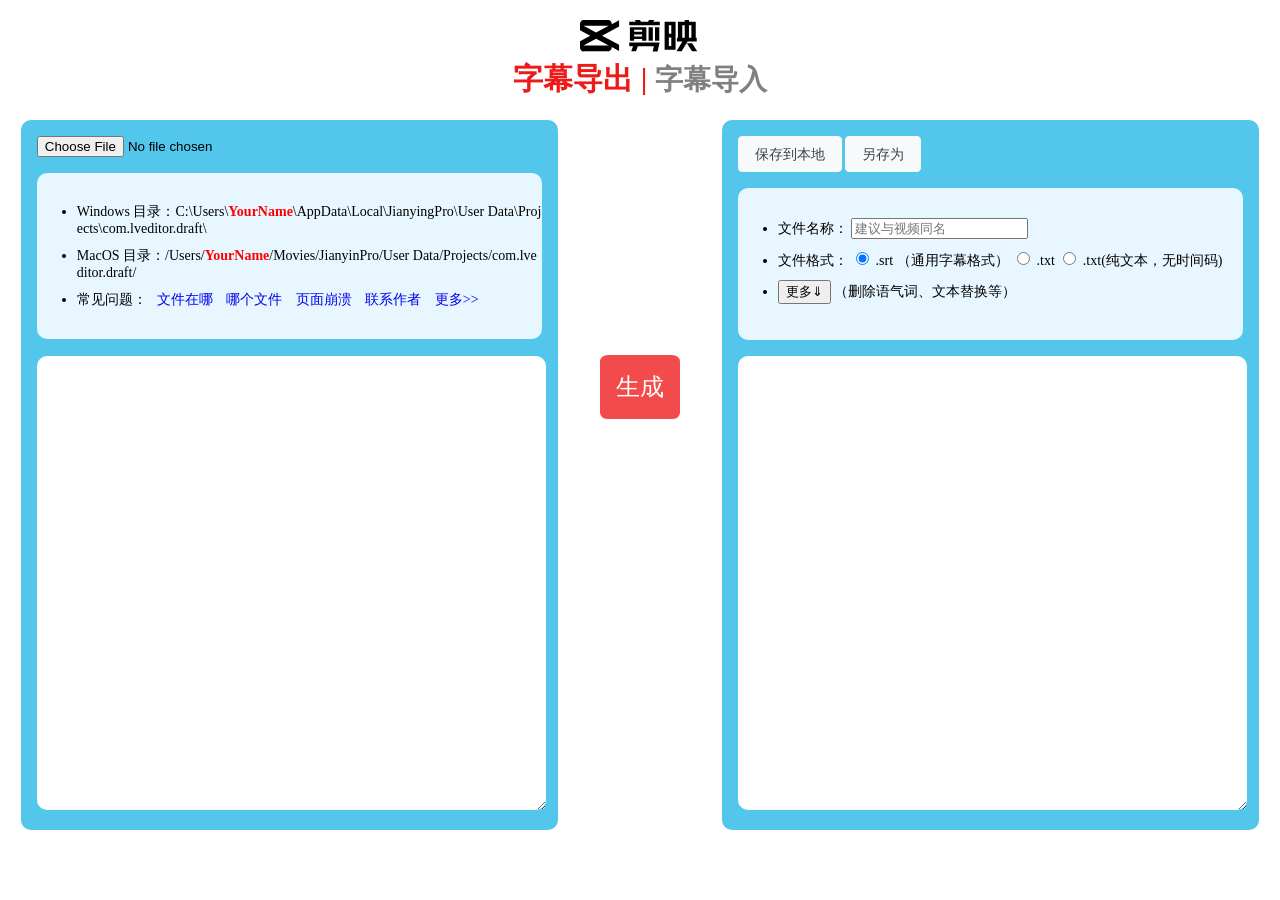
<file: index.html>
<!DOCTYPE html>
<html lang="zh">
    <head>
        <meta charset="UTF-8">
        <meta http-equiv="X-UA-Compatible" content="IE=edge">
        <meta name="viewport" content="width=device-width,initial-scale=1">
        <title>剪映字幕在线工具 ｜支持剪映字幕文件导入/导出 by 码中人</title>
        <meta name="description" content="剪映的有一个非常好用的功能，就是语音转文字功能，用来给视频配字幕简直不要太舒服，不过，有时候我们需要把字幕导入到pr或者ae里进行二次编辑，所以需要一个把字幕文件导出的工具。同时，该工具也支持将字幕导入到剪映之中">
        <meta name="keywords" content="剪映, 字幕导出, 剪映Pro,字幕工具,支持剪映字幕文件导入/导出">
        <meta name="author" content="码中人">
        <link rel="shortcut icon" href="favicon.ico">
        <link rel="stylesheet" href="index0326.css">
        <script src="index0326.js" defer="defer"></script>
    </head>
    <body>
        <h1 title="剪映字幕在线工具"><img src="jylogo.svg" alt="剪映字幕在线工具"><br>
            字幕导出 |
            <a href="srt2jy.html">字幕导入</a>
        </h1>
        <div id="steps">
            <div id="step1">
                <div class="control">
                    <input type="file" size="60" placeholder="" id="selectFile">
                    <blockquote>
                        <ul>
                            <li>
                                Windows 目录：C:\Users\<i>YourName</i>\AppData\Local\JianyingPro\User Data\Projects\com.lveditor.draft\</li>
                            <li>
                                MacOS 目录：/Users/<i>YourName</i>/Movies/JianyinPro/User Data/Projects/com.lveditor.draft/
                            </li>
                            <li>
                                常见问题：<a href="issues.html#where" target="_blank">文件在哪</a>
                                <a href="issues.html#which" target="_blank">哪个文件</a>
                                <a href="issues.html#out-of-memory" target="_blank">页面崩溃</a>
                                <a href="issues.html#nothing" target="_blank">联系作者</a>
                                <a href="issues.html" target="_blank">更多>>
                                </a>
                            </li>
                        </ul>
                    </blockquote>
                </div>
                <textarea id="txt"></textarea>
            </div>
            <div id="step2">
                <button id="make-btn">生成</button>
            </div>
            <div id="step3">
                <div class="control">
                    <button id="save-btn" class="button-16">保存到本地</button>
                    <button id="saveAsFilePicker" class="button-16">另存为</button>
                    <div class="fields">
                        <ul>
                            <li>
                                <label for="">文件名称：</label>
                                <input type="text" id="filename" placeholder="建议与视频同名">
                            </li>
                            <li>
                                <label for="">文件格式：</label>
                                <input type="radio" id="filetype_srt" name="filetype" value="application/octet-stream" checked="checked">
                                <label for="filetype_srt">.srt （通用字幕格式）</label>
                                <input type="radio" id="filetype_txt" name="filetype" value="text/plain;charset=utf-8">
                                <label for="filetype_txt">.txt
                                </label>
                                <input type="radio" id="filetype_txt2" name="filetype" value="text/plain;charset=utf-8">
                                <label for="filetype_txt2">.txt(纯文本，无时间码)
                                </label>
                            </li>
                            <li id="options">
                                <button id="optsBtn">更多⇓
                                </button>
                                <label for="optsBtn">（删除语气词、文本替换等）</label>
                                <div id="options-box">
                                    <div id="filters"></div>
                                    <div id="replacement">
                                        <label for="">文本替换：</label>
                                        <input type="text" id="old_text" class="rinput">替换为：<input type="text" id="new_text" class="rinput">
                                        <button id="replaceBtn">应用</button>
                                    </div>
                                </div>
                            </li>
                        </ul>
                    </div>
                </div>
                <textarea id="srt"></textarea>
            </div>
        </div>
    </body>
</html>
</file>
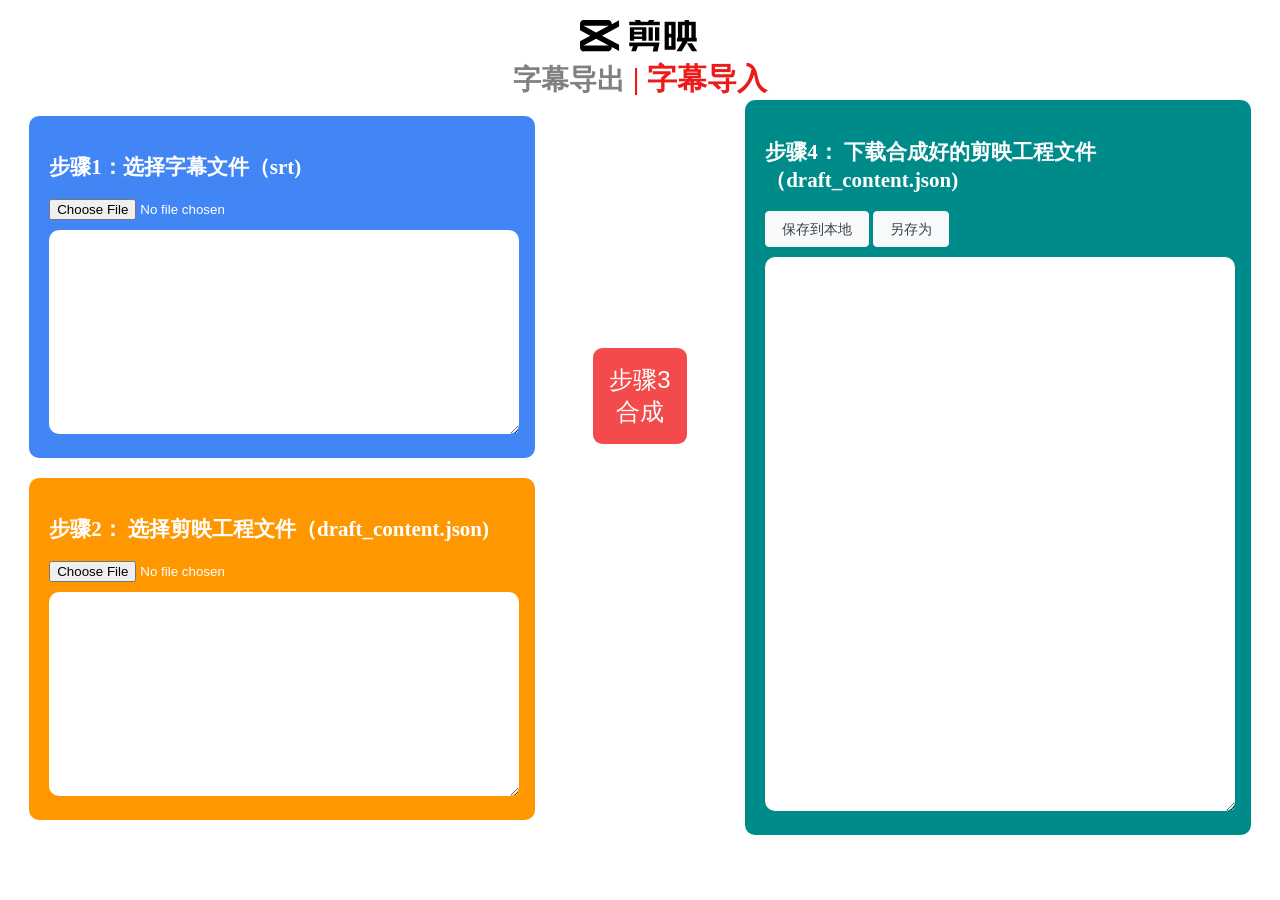
<file: srt2jy.html>
<!DOCTYPE html>
<html lang="zh">
    <head>
        <meta charset="UTF-8">
        <meta http-equiv="X-UA-Compatible" content="IE=edge">
        <meta name="viewport" content="width=device-width,initial-scale=1">
        <title>剪映字幕在线工具 ｜支持剪映字幕文件导入/导出 by 码中人</title>
        <meta name="description" content="剪映的有一个非常好用的功能，就是语音转文字功能，用来给视频配字幕简直不要太舒服，不过，有时候我们需要把字幕导入到pr或者ae里进行二次编辑，所以需要一个把字幕文件导出的工具。同时，该工具也支持将字幕导入到剪映之中">
        <meta name="keywords" content="剪映, 字幕导出, 剪映Pro,字幕工具,支持剪映字幕文件导入/导出">
        <meta name="author" content="码中人">
        <link rel="stylesheet" href="srt2jy0326.css">
        <link rel="shortcut icon" href="favicon.ico">
        <script src="srt2jy0326.js" defer="defer"></script>
    </head>
    <body>
        <h1 title="剪映字幕在线工具"><img src="jylogo.svg" alt="剪映字幕在线工具"><br>
            <a href="index.html">字幕导出</a>
            | 字幕导入
        </h1>
        <div id="steps">
            <div class="left">
                <div id="step1">
                    <div class="control">
                        <h2 class="step-title">
                            步骤1：<label for="select-srt-file">选择字幕文件（srt)</label>
                        </h2>
                        <input type="file" size="60" placeholder="" id="select-srt-file">
                    </div>
                    <textarea id="srt"></textarea>
                </div>
                <div id="step2">
                    <div class="control">
                        <h2 class="step-title">
                            步骤2：
                            <label for="select-jy-file">选择剪映工程文件<span class="win">（draft_content.json)</span><span class="mac">（mac为draft_info.json)</span></label>
                        </h2>
                        <input type="file" size="60" placeholder="" id="select-jy-file">
                    </div>
                    <textarea id="jy-file"></textarea>
                </div>
            </div>
            <div class="center">
                <div id="step3">
                    <button id="make-btn">步骤3<br/>合成</button>
                </div>
            </div>
            <div class="right">
                <div id="step4">
                    <div class="control">
                        <h2 class="step-title">
                            步骤4：
                            <label for="">下载合成好的剪映工程文件
                                <span class="win">（draft_content.json)</span><span class="mac">（mac为draft_info.json)</span></label>
                        </h2>
                        <button id="save-btn" class="button-16">保存到本地</button>
                        <button id="saveAsFilePicker" class="button-16">另存为</button>
                    </div>
                    <textarea id="new-jy-file"></textarea>
                </div>
            </div>
        </div>
    </body>
</html>
</file>
<file: index0326.css>
:root{--mainColor:#ff9800}body{background-attachment:scroll;background-image:url(https://www.mzh.ren/wp-content/uploads/2018/05/bg2.jpg);background-position:0 0;background-repeat:repeat;background-size:auto}h1{color:#ee1919;font-size:30px;text-align:center}h1 a{color:gray;font-size:28px;text-decoration:none}h1 img{width:120px}.ads{display:none;font-size:16px;line-height:32px;margin:10px auto 30px;text-align:center}.ads a{background:linear-gradient(to bottom,var(--mainColor) 0,var(--mainColor) 100%);background-size:3px 3px;color:#202124;color:#000;margin-right:10px}.ads a,.ads a:hover{background-position:0 100%;background-repeat:repeat-x;text-decoration:none}.ads a:hover{background-image:url("data:image/svg+xml;charset=utf8,%3Csvg id=%27squiggle-link%27 xmlns=%27http://www.w3.org/2000/svg%27 xmlns:xlink=%27http://www.w3.org/1999/xlink%27 xmlns:ev=%27http://www.w3.org/2001/xml-events%27 viewBox=%270 0 20 4%27%3E%3Cstyle type=%27text/css%27%3E.squiggle{animation:shift .3s linear infinite;}@keyframes shift {from {transform:translateX%280%29;}to {transform:translateX%28-20px%29;}}%3C/style%3E%3Cpath fill=%27none%27 stroke=%27%23ff9800%27 stroke-width=%272%27 class=%27squiggle%27 d=%27M0,3.5 c 5,0,5,-3,10,-3 s 5,3,10,3 c 5,0,5,-3,10,-3 s 5,3,10,3%27/%3E%3C/svg%3E");background-size:auto 6px}.ads .hl{background-color:#ffa8a8;background-color:#f34b4b;border-radius:3px;color:#fff;font-size:14px;margin-right:5px;padding:3px 10px}.ads .wavy{text-decoration:#f34b4b wavy underline}#steps{align-items:center;display:flex;justify-content:space-around}.control{font-size:14px;margin-bottom:10px;min-height:210px}#step1,#step3{background-color:#add8e6;background-color:#53a2e3;background-color:#52c7eb;border-radius:10px;padding:1rem;width:40%}#step2{height:240px;margin:1rem;text-align:center}@media (max-width:768px){#steps{flex-direction:column}#step1,#step3{width:90%}#step2{height:auto}}#make-btn{background-color:#f34b4b;border:0;border-radius:10%;color:#fff;font-size:1.5rem;margin-bottom:1rem;padding:1rem}#zsm{position:relative}#zsm img{display:none;left:-140px;position:absolute;top:30px}.fields,blockquote{background-color:#e8f7ff;border-radius:10px;margin:1rem 0 0;padding:1rem 0}.fields{min-height:120px}li{margin-bottom:10px;word-break:break-all}li i{color:red;font-style:normal;font-weight:700}li a{margin-left:10px;text-decoration:none}#srt,#txt{border:0;border-radius:10px;height:50vh;outline:none;width:100%}#saveAsFilePicker{display:none}.button-16{background-color:#f8f9fa;border:1px solid #f8f9fa;border-radius:4px;color:#3c4043;cursor:pointer;font-family:arial,sans-serif;font-size:14px;height:36px;line-height:27px;min-width:54px;padding:0 16px;text-align:center;touch-action:manipulation;user-select:none;-webkit-user-select:none;white-space:pre}.button-16:hover{border-color:#dadce0;box-shadow:0 1px 1px rgba(0,0,0,.1);color:#202124}.button-16:focus{border-color:#4285f4;outline:none}#options-box{display:none}#filters{line-height:24px;margin:10px}#filters span{cursor:pointer;padding:2px 5px}#filters span:hover{background-color:#48d1cc;border-radius:3px}#replacement{margin:10px}.rinput{margin:5px;width:60px}
</file>
<file: srt2jy0326.css>
:root{--mainColor:#ff9800}body{background-attachment:scroll;background-image:url(https://www.mzh.ren/wp-content/uploads/2018/05/bg2.jpg);background-position:0 0;background-repeat:repeat;background-size:auto}.is-mac-os .win,.mac{display:none}.is-mac-os .mac{display:inline-block}h1{color:#ee1919;font-size:30px;margin-bottom:0;text-align:center}h1 a{color:gray;font-size:28px;text-decoration:none}h1 img{width:120px}.ads{font-size:16px;line-height:32px;margin:10px auto 30px;text-align:center}.ads img{position:relative;top:10px}.ads a{background:linear-gradient(to bottom,var(--mainColor) 0,var(--mainColor) 100%);background-size:3px 3px;color:#202124;color:#000;margin-right:10px}.ads a,.ads a:hover{background-position:0 100%;background-repeat:repeat-x;text-decoration:none}.ads a:hover{background-image:url("data:image/svg+xml;charset=utf8,%3Csvg id=%27squiggle-link%27 xmlns=%27http://www.w3.org/2000/svg%27 xmlns:xlink=%27http://www.w3.org/1999/xlink%27 xmlns:ev=%27http://www.w3.org/2001/xml-events%27 viewBox=%270 0 20 4%27%3E%3Cstyle type=%27text/css%27%3E.squiggle{animation:shift .3s linear infinite;}@keyframes shift {from {transform:translateX%280%29;}to {transform:translateX%28-20px%29;}}%3C/style%3E%3Cpath fill=%27none%27 stroke=%27%23ff9800%27 stroke-width=%272%27 class=%27squiggle%27 d=%27M0,3.5 c 5,0,5,-3,10,-3 s 5,3,10,3 c 5,0,5,-3,10,-3 s 5,3,10,3%27/%3E%3C/svg%3E");background-size:auto 6px}.ads .hl{background-color:#ffa8a8;background-color:#f34b4b;border-radius:3px;color:#fff;font-size:14px;margin-right:5px;padding:3px 10px}.ads .wavy{text-decoration:#f34b4b wavy underline}#steps{align-items:center;display:flex;justify-content:space-around}.control{font-size:14px;margin-bottom:10px}.left,.right{border-radius:10px;width:40%}.center{height:240px;margin:1rem;text-align:center}#step1{background-color:#4285f4}#step1,#step2{border-radius:10px;padding:20px}#step2{background-color:#ff9800;margin-top:20px}#step4{background-color:#008b8b;border-radius:10px;padding:20px}.step-title{color:#fff}@media (max-width:768px){#steps{flex-direction:column}.left,.right{width:90%}.center{height:auto}}#make-btn{background-color:#f34b4b;border:0;border-radius:10%;color:#fff;font-size:1.5rem;margin-bottom:1rem;padding:1rem}#zsm{position:relative}#zsm img{display:none;left:-140px;position:absolute;top:30px}#jy-file,#srt{height:200px}#jy-file,#new-jy-file,#srt{border:0;border-radius:10px;outline:none;width:100%}#new-jy-file{height:550px}#saveAsFilePicker{display:none}.button-16{background-color:#f8f9fa;border:1px solid #f8f9fa;border-radius:4px;color:#3c4043;cursor:pointer;font-family:arial,sans-serif;font-size:14px;height:36px;line-height:27px;min-width:54px;padding:0 16px;text-align:center;touch-action:manipulation;user-select:none;-webkit-user-select:none;white-space:pre}.button-16:hover{border-color:#dadce0;box-shadow:0 1px 1px rgba(0,0,0,.1);color:#202124}.button-16:focus{border-color:#4285f4;outline:none}input[type=file]{color:#fff}
</file>
